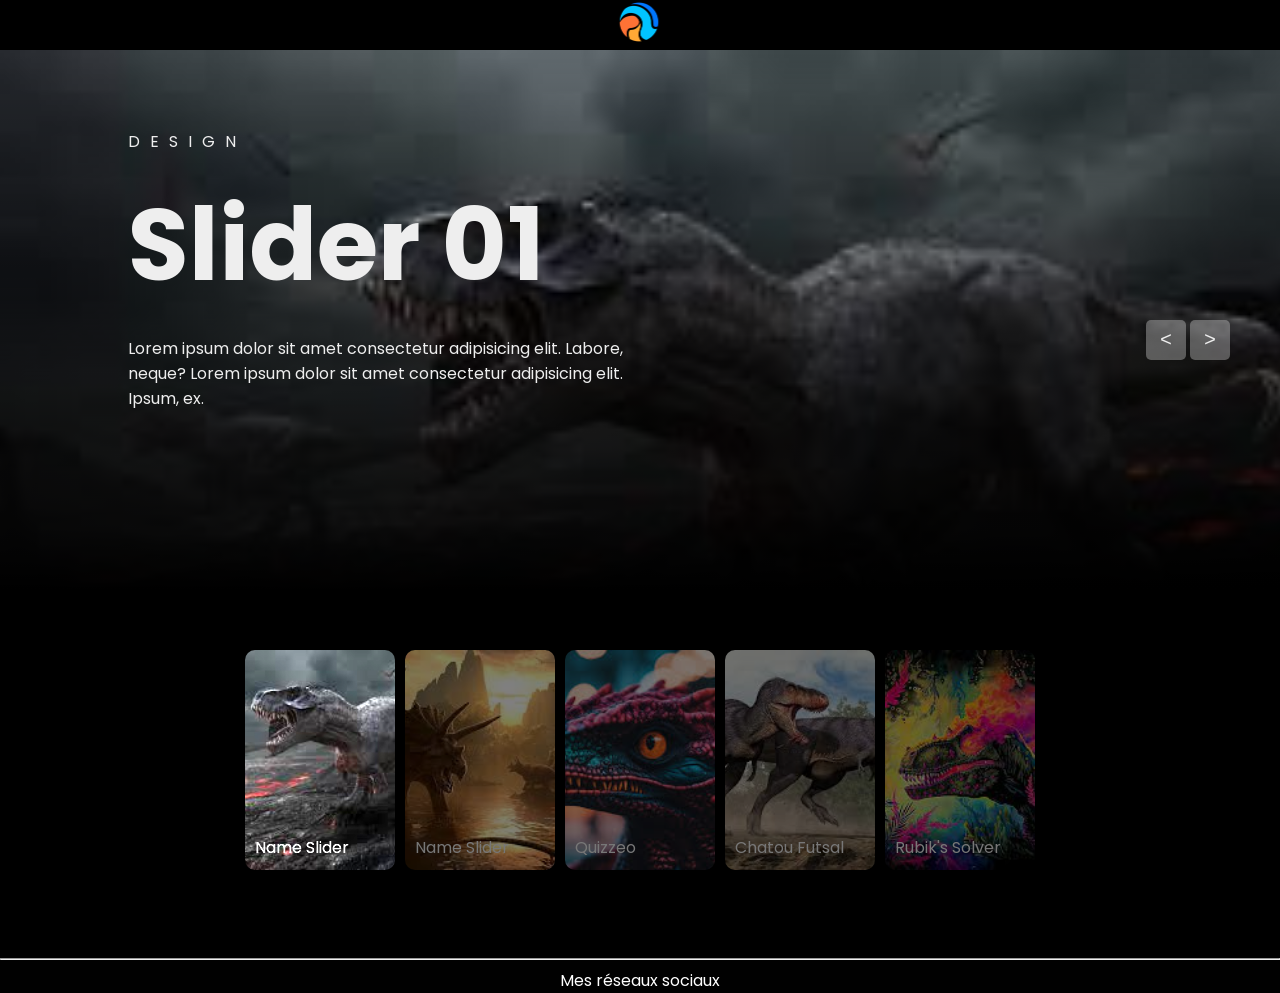
<file: index.html>
<!DOCTYPE html>
<html lang="fr">
<head>
    <meta charset="UTF-8">
    <meta name="viewport" content="width=device-width, initial-scale=1.0">
    <link href="https://fonts.googleapis.com/css2?family=Poppins:wght@600&display=swap" rel="stylesheet">
    <link rel="stylesheet" href="assets/css/style.css">
    <title>Gabriel Saint-Louis</title>
</head>
<body>
    <div class="navbar">
        <a href="https://guns.lol/tbgz" target="_blank"><img src="/assets/img/logo/my_logo.png"></a>
    </div>
    <br><br>
   <!-- slider -->

   <div class="slider">
    <!-- list Items -->
    <div class="list">
        <div class="item active">
            <img src="/assets/img/slider/slide1.jfif">
            <div class="content">
                <p>design</p>
                <h2>Slider 01</h2>
                <p>
                    Lorem ipsum dolor sit amet consectetur adipisicing elit. Labore, neque?
                    Lorem ipsum dolor sit amet consectetur adipisicing elit. Ipsum, ex.
                </p>
            </div>
        </div>
        <div class="item">
            <img src="/assets/img/slider/slide2.jfif">
            <div class="content">
                <p>design</p>
                <h2>Slider 02</h2>
                <p>
                    Lorem ipsum dolor sit amet consectetur adipisicing elit. Labore, neque?
                    Lorem ipsum dolor sit amet consectetur adipisicing elit. Ipsum, ex.
                </p>
            </div>
        </div>
        <div class="item">
            <img src="/assets/img/slider/slide3.jfif">
            <div class="content">
                <p>design</p>
                <h2>Quizzeo</h2>
                <p>
                    Lorem ipsum dolor sit amet consectetur adipisicing elit. Labore, neque?
                    Lorem ipsum dolor sit amet consectetur adipisicing elit. Ipsum, ex.
                </p>
            </div>
        </div>
        <div class="item">
            <img src="/assets/img/slider/slide4.jfif">
            <div class="content">
                <p>Chatou</p>
                <h2>Futsal</h2>
                <p>
                    Lorem ipsum dolor sit amet consectetur adipisicing elit. Labore, neque?
                    Lorem ipsum dolor sit amet consectetur adipisicing elit. Ipsum, ex.
                </p>
            </div>
        </div>
        <div class="item">
            <img src="/assets/img/slider/slide5.jfif">
            <div class="content">
                <p>Rubik's Cube</p>
                <h2>Solver</h2>
                <p>
                    Lorem ipsum dolor sit amet consectetur adipisicing elit. Labore, neque?
                    Lorem ipsum dolor sit amet consectetur adipisicing elit. Ipsum, ex.
                </p>
            </div>
        </div>
    </div>
    <!-- button arrows -->
    <div class="arrows">
        <button id="prev"><</button>
        <button id="next">></button>
    </div>
    <!-- thumbnail -->
    <div class="thumbnail">
        <div class="item active">
            <img src="/assets/img/slider/slide1.jfif">
            <div class="content">
                Name Slider
            </div>
        </div>
        <div class="item">
            <img src="/assets/img/slider/slide2.jfif">
            <div class="content">
                Name Slider
            </div>
        </div>
        <div class="item">
            <img src="/assets/img/slider/slide3.jfif">
            <div class="content">
                Quizzeo
            </div>
        </div>
        <div class="item">
            <img src="/assets/img/slider/slide4.jfif">
            <div class="content">
                Chatou Futsal
            </div>
        </div>
        <div class="item">
            <img src="/assets/img/slider/slide5.jfif">
            <div class="content">
                Rubik's Solver
            </div>
        </div>
    </div>
</div>
<hr style="color: white">
<div class="footer">
    <a href="https://guns.lol/tbgz">Mes réseaux sociaux</a>
</div>
</body>
<script src="assets/src/script.js"></script>
</html>
</file>
<file: assets/css/style.css>
@import url('https://fonts.googleapis.com/css2?family=Poppins:ital,wght@0,100;0,200;0,300;0,400;0,500;0,600;0,700;0,800;0,900;1,100;1,200;1,300;1,400;1,500;1,600;1,700;1,800;1,900&display=swap');
body{
    font-family: Poppins;
    margin: 0;
    background-color: #010101;
    color: #eee;
}

/*  -- NAVBAR -- */
.navbar {
    background-color: black;
    text-align: center;
    height: 50px;
    display: flex;
    justify-content: center;
    align-items: center;
}

.navbar img {
    max-height: 50px;
}
/* -- FIN NAVBAR -- */

/* -- DEBUT SLIDER -- */
.slider{
    height: 100vh;
    margin-top: -50px;
    position: relative;
}
.slider .list .item{
    position: absolute;
    inset: 0 0 0 0;
    overflow: hidden;
    opacity: 0;
    transition: .5s;
}
.slider .list .item img{
    width: 100%;
    height: 100%;
    object-fit: cover;
}
.slider .list .item::after{
    content: '';
    width: 100%;
    height: 100%;
    position: absolute;
    left: 0;
    bottom: 0;
    background-image: linear-gradient(
        to top, #000 40%, transparent
    );
}
.slider .list .item .content{
    position: absolute;
    left: 10%;
    top: 7%; 
    width: 500px;
    max-width: 80%;
    z-index: 1;
}
.slider .list .item .content p:nth-child(1){
    text-transform: uppercase;
    letter-spacing: 10px;
}
.slider .list .item .content h2{
    font-size: 100px;
    margin: 0;
}
.slider .list .item.active{
    opacity: 1;
    z-index: 10;
}
@keyframes showContent {
    to{
        transform: translateY(0);
        filter: blur(0);
        opacity: 1;
    }
}
.slider .list .item.active p:nth-child(1),
.slider .list .item.active h2,
.slider .list .item.active p:nth-child(3){
    transform: translateY(30px);
    filter: blur(20px);
    opacity: 0;
    animation: showContent .5s .7s ease-in-out 1 forwards;
}
.slider .list .item.active h2{
    animation-delay: 1s;
}
.slider .list .item.active p:nth-child(3){
    animation-duration: 1.3s;
}
.arrows{
    position: absolute;
    top: 30%;
    right: 50px;
    z-index: 100;
}
.arrows button{
    background-color: #eee5;
    border: none;
    font-family: monospace;
    width: 40px;
    height: 40px;
    border-radius: 5px;
    font-size: x-large;
    color: #eee;
    transition: .5s;
}
.arrows button:hover{
    background-color: #eee;
    color: black;
}
.thumbnail{
    position: absolute;
    bottom: 50px;
    z-index: 11;
    display: flex;
    gap: 10px;
    width: 100%;
    height: 250px;
    padding: 0 50px;
    box-sizing: border-box;
    overflow: auto;
    justify-content: center;
}
.thumbnail::-webkit-scrollbar{
    width: 0;
}
.thumbnail .item{
    width: 150px;
    height: 220px;
    filter: brightness(.5);
    transition: .5s;
    flex-shrink: 0;
}
.thumbnail .item img{
    width: 100%;
    height: 100%;
    object-fit: cover;
    border-radius: 10px;
}
.thumbnail .item.active{
    filter: brightness(1.5);
}
.thumbnail .item .content{
    position: absolute;
    inset: auto 10px 10px 10px;
}
@media screen and (max-width: 678px) {
    .thumbnail{
        justify-content: start;
    }
    .slider .list .item .content h2{
        font-size: 60px;
    }
    .arrows{
        top: 10%;
    }
}
/* -- FIN SLIDER -- */

/* -- DEBUT FOOTER -- */
.footer {
    width: 100%;
    background-color: #010101;
    text-align: center;
    display: flex;
    align-items: center;
    justify-content: center;
}

.footer a {
    text-decoration: none;
    color: white;
}

.footer a:hover {
    text-decoration: underline;
}
/* -- FIN FOOTER -- */
</file>
